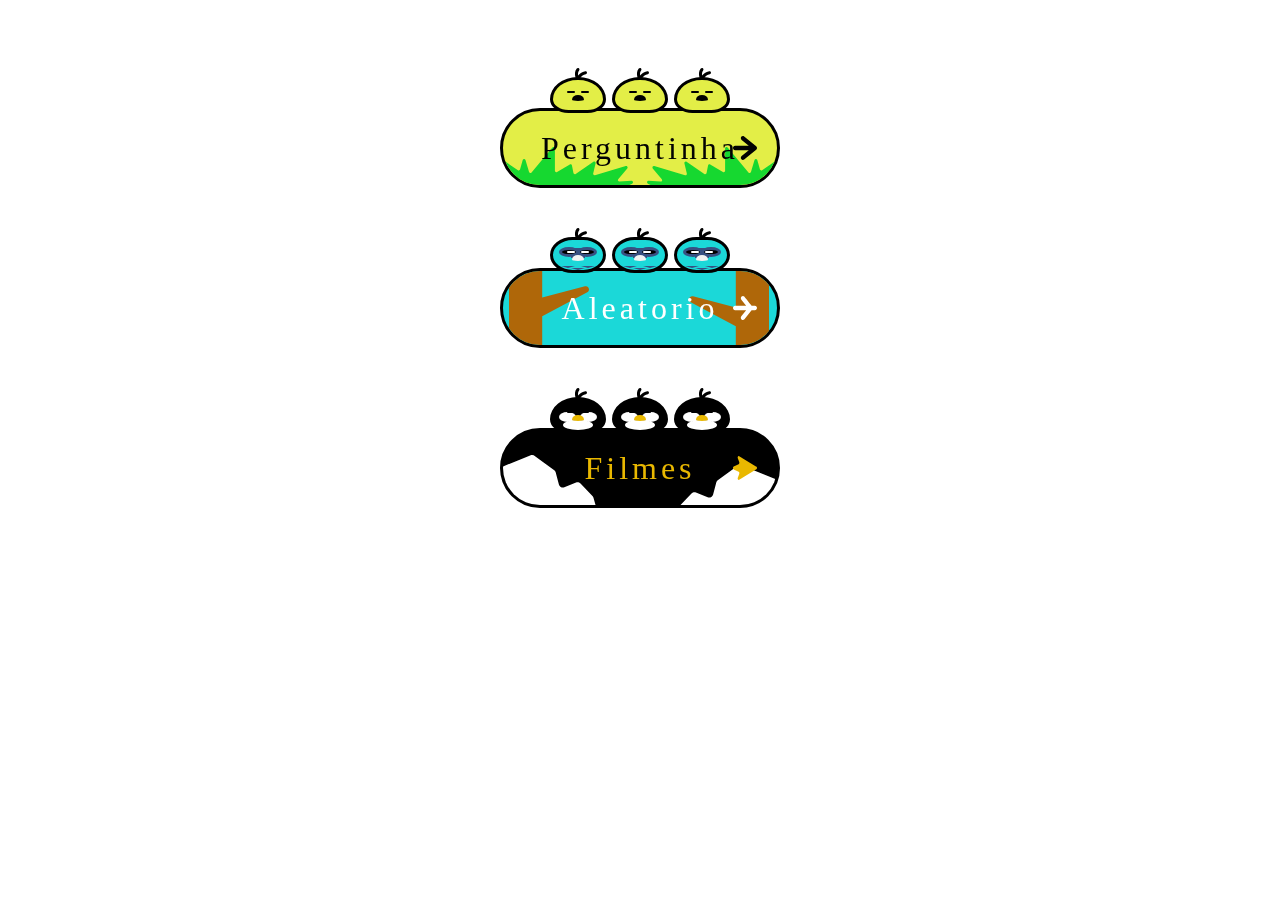
<file: index.html>
<!DOCTYPE html>
<html lang="Pt - BR">
<head>
    <meta charset="UTF-8">
    <meta http-equiv="X-UA-Compatible" content="IE=edge">
    <meta name="viewport" content="width=device-width, initial-scale=1.0">
    <title>Curiosidades</title>
    <link rel="stylesheet" href="/css/index.css">
</head>
<body>
    <div class="container">

        <a href="/html/sugestao.html" class="button button--piyo">
            <div class="button__wrapper">
                <span class="button__text">Perguntinha</span>
            </div>
            <div class="characterBox">
                <div class="character wakeup">
                    <div class="character__face"></div>
                </div>
                <div class="character wakeup">
                    <div class="character__face"></div>
                </div>
                <div class="character">
                    <div class="character__face"></div>
                </div>
            </div>
        </a>
    
        <a href="/html/monster.html" class="button button--hoo">
            <div class="button__wrapper">
                <span class="button__text">Aleatorio</span>
            </div>
            <div class="characterBox">
                <div class="character wakeup">
                    <div class="character__face"></div>
                    <div class="charactor__face2"></div>
                    <div class="charactor__body"></div>
                </div>
                <div class="character wakeup">
                    <div class="character__face"></div>
                    <div class="charactor__face2"></div>
                    <div class="charactor__body"></div>
                </div>
                <div class="character">
                    <div class="character__face"></div>
                    <div class="charactor__face2"></div>
                    <div class="charactor__body"></div>
                </div>
            </div>
        </a>
    
        <a href="/html/filmes.html" class="button button--pen">
            <div class="button__wrapper">
                <span class="button__text">Filmes</span>
            </div>
            <div class="characterBox">
                <div class="character wakeup">
                    <div class="character__face"></div>
                    <div class="charactor__face2"></div>
                </div>
                <div class="character wakeup">
                    <div class="character__face"></div>
                    <div class="charactor__face2"></div>
                </div>
                <div class="character">
                    <div class="character__face"></div>
                    <div class="charactor__face2"></div>
                </div>
            </div>
        </a>
    
    </div>
    
</body>
</html>
</file>
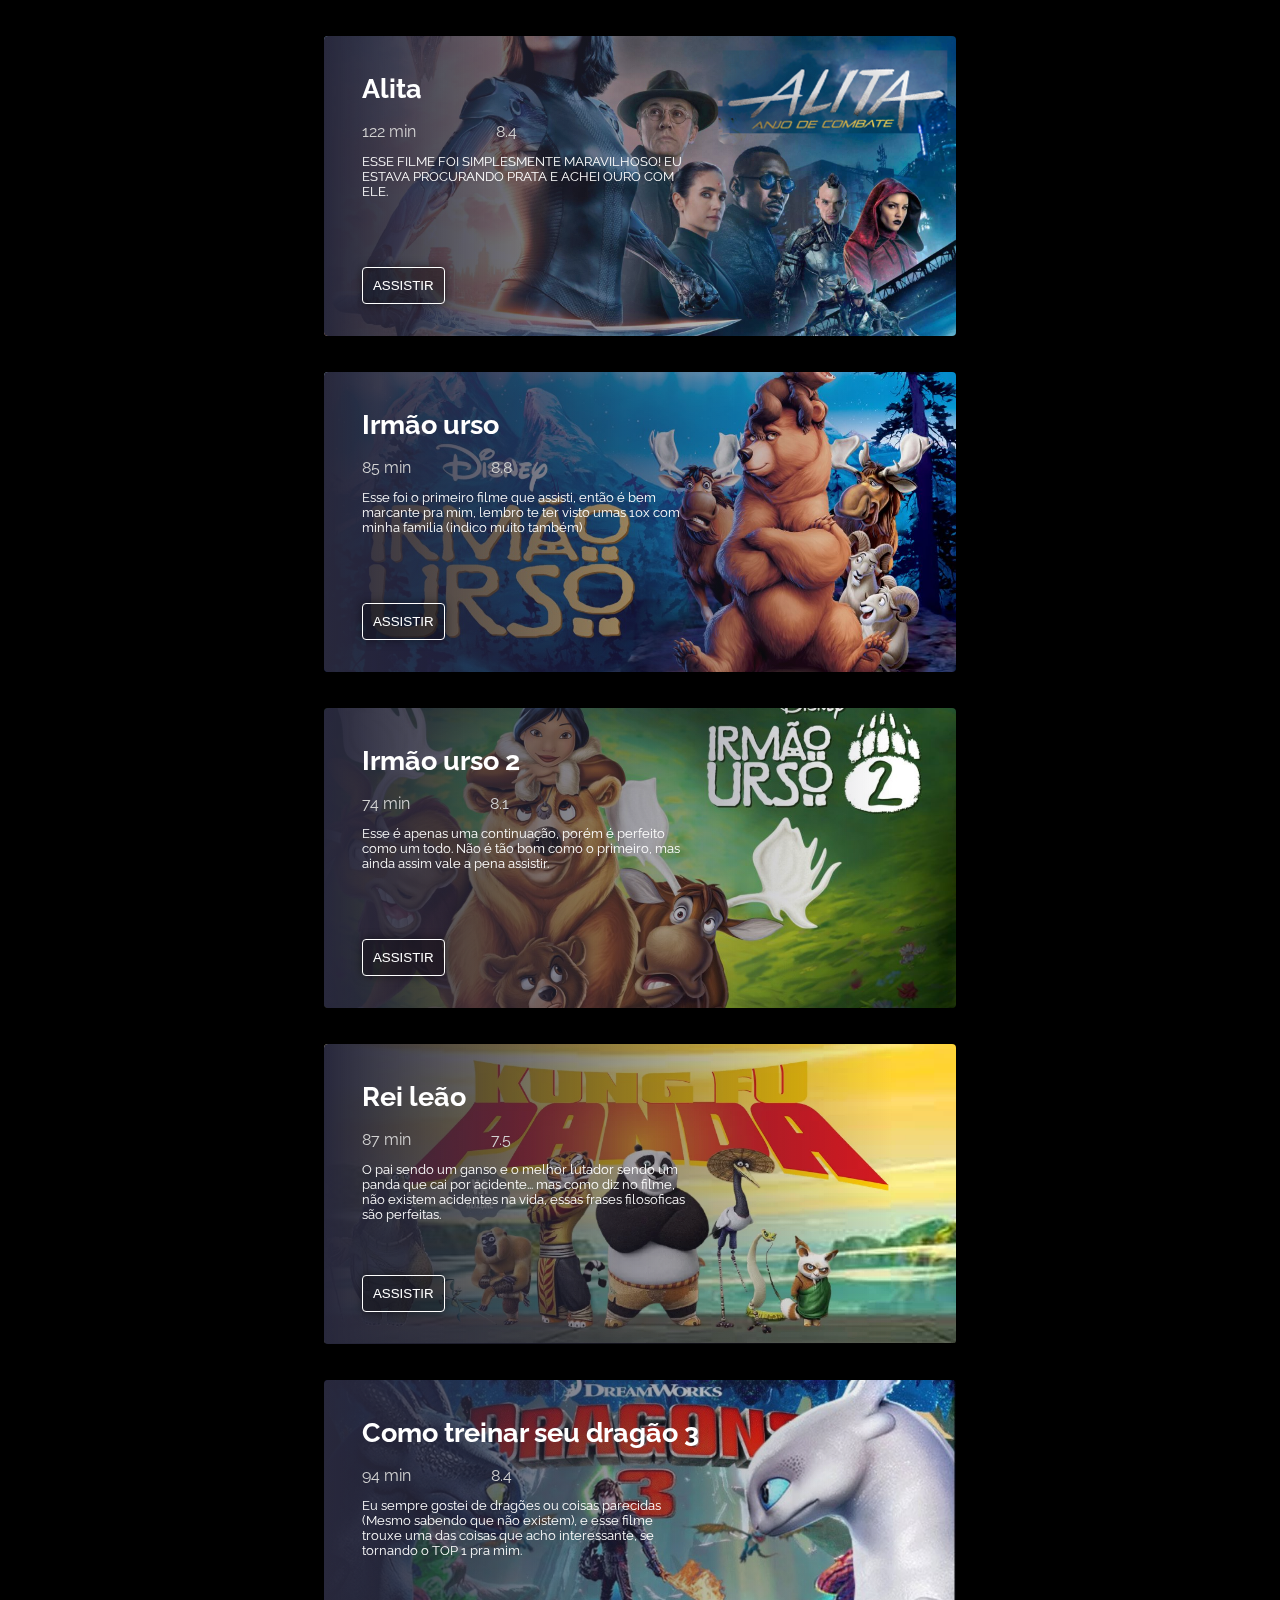
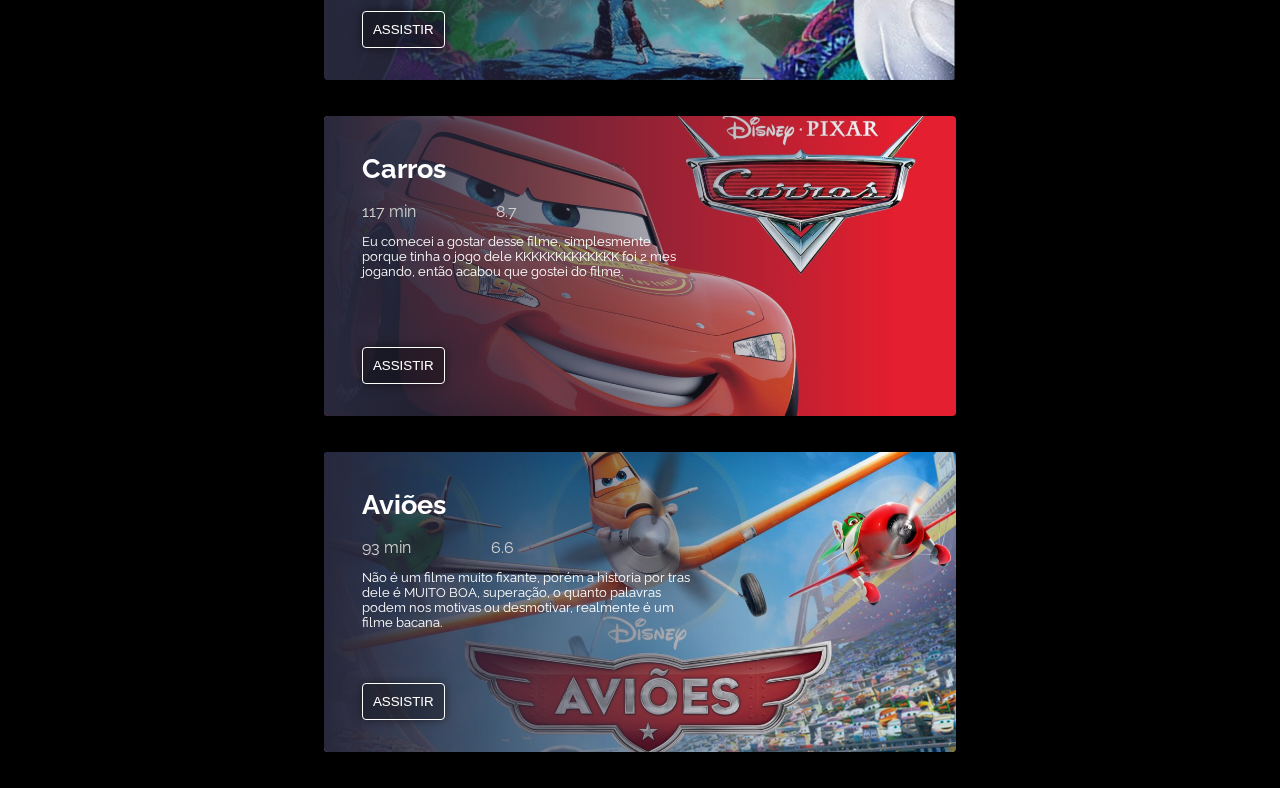
<file: html/filmes.html>
<!DOCTYPE html>
<html lang="Pt - BR">
<head>
    <meta charset="UTF-8">
    <meta http-equiv="X-UA-Compatible" content="IE=edge">
    <meta name="viewport" content="width=device-width, initial-scale=1.0">
    <link rel="stylesheet" href="/css/filmes.css">
    <link rel="stylesheet" href="https://use.fontawesome.com/releases/v5.1.0/css/all.css" integrity="sha384-lKuwvrZot6UHsBSfcMvOkWwlCMgc0TaWr+30HWe3a4ltaBwTZhyTEggF5tJv8tbt" crossorigin="anonymous">
    <title>Filmes favoritos</title>
</head>
<body>
    
</body>
<script src="/js/filmes.js"></script>
</html>
</file>
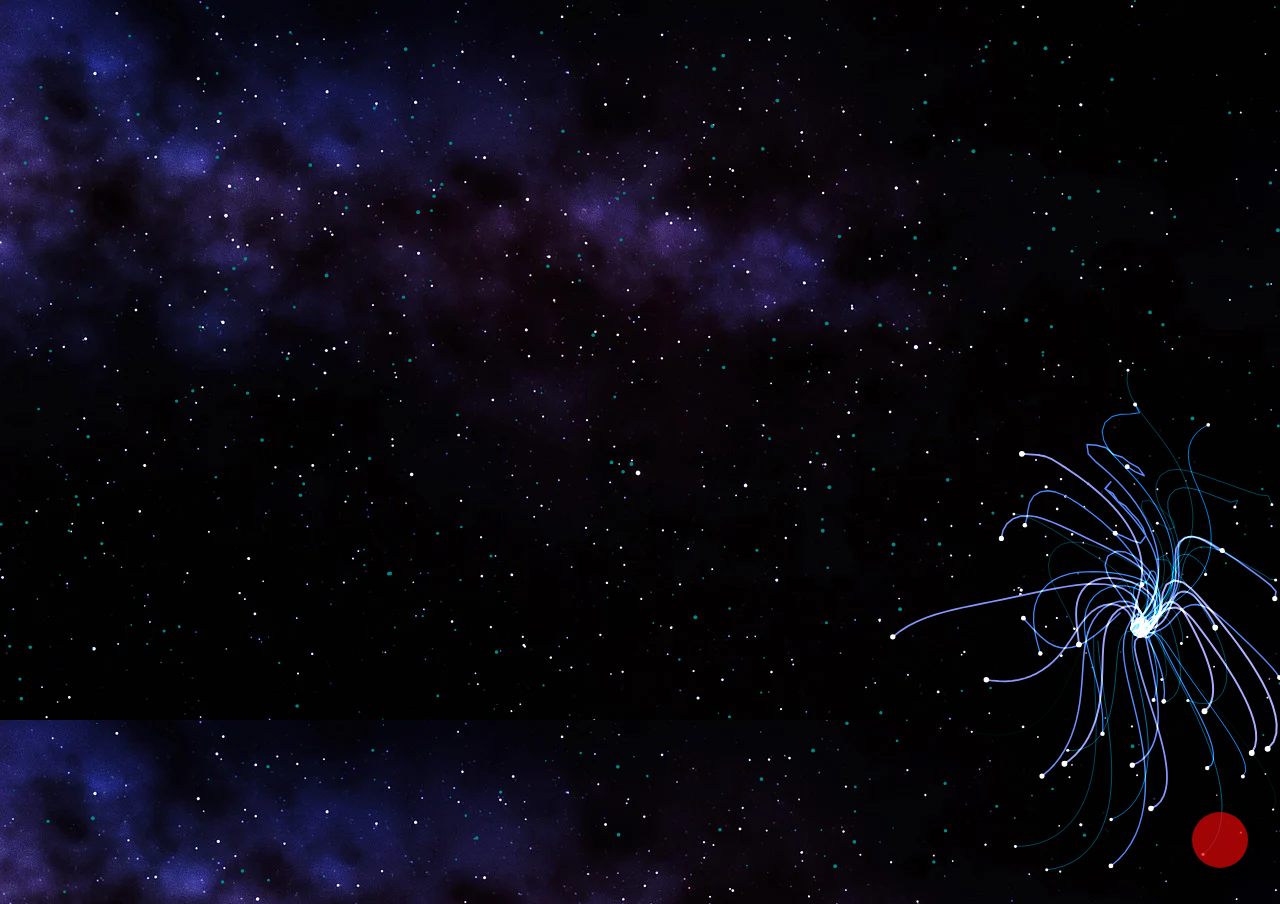
<file: html/monster.html>
<!DOCTYPE html>
<html lang="en">
<head>
    <meta charset="UTF-8">
    <meta http-equiv="X-UA-Compatible" content="IE=edge">
    <meta name="viewport" content="width=device-width, initial-scale=1.0">
    <link rel="stylesheet" href="/css/monster.css">
    
    <title>Eletric - music</title>
</head>
<body>
    <canvas id="canvas"></canvas>
            <a class="youtube" target="_blank" rel="noopener noreferrer" href="https://www.youtube.com/watch?v=oCIQ2KedY6c"><i class="fa-brands fa-youtube"></i></a>


            
        </body>
<script src="/js/monster.js"></script>
</html>
</file>
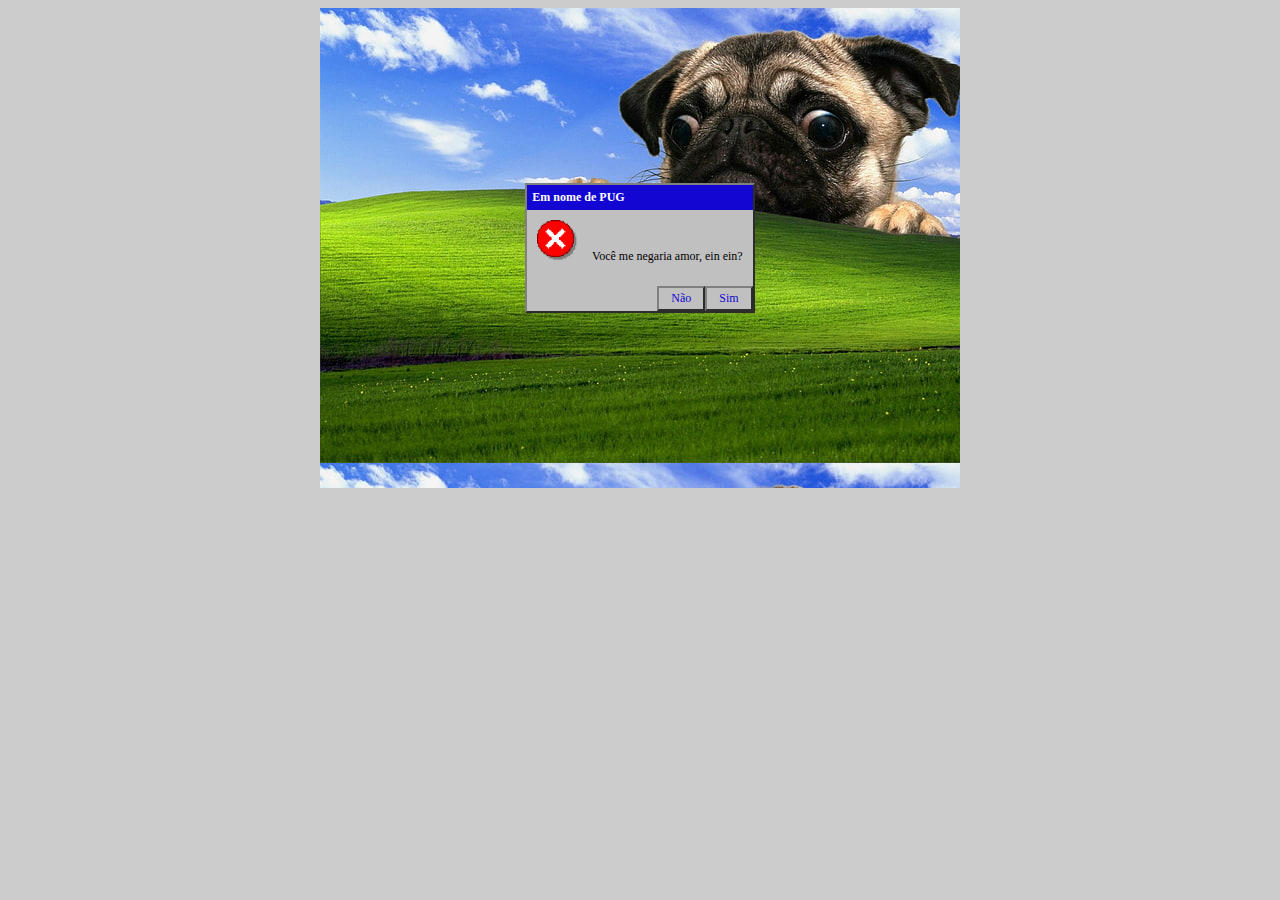
<file: html/sugestao.html>
<!DOCTYPE html>
<html lang="en">
<head>
    <meta charset="UTF-8">
    <meta http-equiv="X-UA-Compatible" content="IE=edge">
    <meta name="viewport" content="width=device-width, initial-scale=1.0">
    <link rel="stylesheet" href="/css/sugestao.css">
    <title>Sugestão</title>
</head>
<body>
    <div id="screen" class="14inches">
        <div class="card winmodal">
            <div class="card-header">
                <strong>Em nome de PUG</strong>
            </div>
            <div class="card-body">
                <p>
                    <img class="icon" src="[data-uri]">
                    Você me negaria amor, ein ein?<br>
                </p>
                <a id="cancel" href="" class="btn">Sim</a>
                <a id="cancel" href="https://www.bibliaon.com/versiculo/joao_15_12/" class="btn">Não</a>
            </div>
        </div>
    
    </div>
</body>
<script src="/js/sugestao.js"></script>
</html>
</file>
<file: css/index.css>
.button--piyo{
    --main_color : #e3ee47 ;
    --sub_color1 : #16d830 ;
    --sub_color2 : #000000 ;
    --base_color : rgb(2, 2, 2) ;
    --border_radius1 : 60px 60px 40px 40px / 48px 48px 30px 30px ;
    --border_radius2 : 70px 70px 40px 40px / 48px 48px 30px 30px ;
    --border_radius3 : 40px 40px 40px 40px / 48px 48px 30px 30px ;
}
.button--hoo{
    --main_color : #1bd8d8 ;
    --sub_color1 : #af6709 ;
    --sub_color2 : #f1f1f1 ;
    --sub_color3 : rgb(224, 215, 215) ;
    --base_color : rgb(255, 255, 255) ;
    --border_radius1 : 50px 50px 50px 50px / 40px 40px 40px 40px ;
    --border_radius2 : 60px 60px 50px 50px / 40px 40px 40px 40px ;
    --border_radius3 : 40px 40px 50px 50px / 60px 60px 40px 40px ;
    --border_radius3 : 50px 50px 45px 45px / 40px 40px 60px 60px ;
}
.button--pen{
    --main_color : #000000 ;
    --sub_color1 : #FFF ;
    --sub_color2 : #e9b800 ;
    --base_color : #e9b800 ;
    --border_radius1 : 60px 60px 40px 40px / 48px 48px 30px 30px ;
    --border_radius2 : 70px 70px 40px 40px / 48px 48px 30px 30px ;
    --border_radius3 : 40px 40px 40px 40px / 48px 48px 30px 30px ;
}
.button{
    position : relative ;
    display : flex ;
    justify-content : center ;
    align-items : center ;
    width : 280px ;
    height : 80px ;
    box-sizing : border-box ;
    text-decoration : none ;
    border : solid 3px #000 ;
    border-radius : 40px ;
    background : var(--main_color) ;
    font-family: 'Fredoka One', cursive;
}
.button::before{
    content : '' ;
    position : absolute ;
    z-index : 2 ;
    top : 0 ;
    right : 20px ;
    bottom : 0 ;
    margin : auto 0 ;
    width : 24px ;
    height : 24px ;
    background : var(--base_color) ; 
    transition : all ease .2s ;
}
.button__wrapper{
    display : flex ;
    justify-content : center ;
    align-items : center ;
    position : relative ;
    z-index : 1 ; 
    width : 100% ;
    height : 100% ;
    border-radius : 40px ;
    overflow : hidden ;
}
.button__wrapper::before,
.button__wrapper::after{
    transition : all .5s ease ;
}
.characterBox{
    position : absolute ;
    top : -54px ;
    left : 0 ;
    right : 0 ;
    margin : 0 auto ;
    display : flex ;
    justify-content : space-between ;
    align-items : flex-end ;
    width : 180px ;
    height : 56px ;
}
.button__text{
    position : relative ;
    z-index : 3 ;
    font-size : 32px ;
    letter-spacing : 4px ;
    color : var(--base_color) ;
    transition : all .3s ease ;
}
.character{
    position : relative ;
    width : 56px ;
    height : 36px ;
    box-sizing : border-box ;
    border : solid 3px #000 ;
    background : var(--main_color) ;
    border-radius : var(--border_radius1) ;
    animation : sleep 1s ease infinite alternate ;
}
.character::before{
    content : '' ;
    position : absolute ;
    top : -12px ;
    left : 22px ;
    width : 12px ;
    height : 12px ;
    background : #000 ;
    clip-path : path('M10.23,3.32c-3.54,.63-5.72,2.51-7.02,4.23-.33-1.58-.34-3.54,.93-5.12,.52-.65,.41-1.59-.24-2.11C3.24-.19,2.29-.08,1.77,.57c-3.82,4.77-.31,11.11-.13,11.42,0,0,0,0,0,0,0,0,0,0,0,0,0,0,0,0,0,0-.01-.02,2.49,.04,2.52,0,.1-.14,1.54-4.82,6.59-5.71,.82-.14,1.37-.92,1.22-1.74s-.94-1.36-1.75-1.21Z') ;
}
.character__face{
    position : absolute ;
    z-index : 2 ;
    top : 15px ;
    left : 0 ;
    right : 0 ;
    margin : 0 auto ;
    width : 12px ;
    height : 6px ;
    background : var(--sub_color2) ;
    border-radius : 50% 50% 50% 50% / 78% 78% 22% 22% ;
    transition : .2s ;
}
.character__face::before,
.character__face::after{
    content : '' ;
    position : absolute ;
    top : -4px ;
    width : 8px ;
    height : 2px ;
    border-radius : 4px ;
    background : #000 ;
}
.character__face::before{
    left : -5px ;
}
.character__face::after{
    right : -5px ;
}
.button--hoo .character__face::before,
.button--hoo .character__face::after{
    background : #fff ;
}
.button--hoo .charactor__face2{
    position : absolute ;
    z-index : 1 ;
    top : 8px ;
    left : 0 ;
    right : 0 ;
    margin : auto ;
    width : 14px ;
    height : 10px ;
    background : #385082 ;
    animation : face_hoo 1s ease infinite alternate ;
}
.button--hoo .charactor__face2::before,
.button--hoo .charactor__face2::after{
    content : '' ;
    position : absolute ;
    top : -1px ;
    width : 20px ;
    height : 10px ;
    box-sizing : border-box ;
    border-radius : 50% ;
    border : solid 3px #385082 ;
    background : #000 ;
}
.button--hoo .charactor__face2::before{
    left : -12px ;
}
.button--hoo .charactor__face2::after{
    right : -12px ;
}
.button--hoo .charactor__body{
    position : absolute ;
    bottom : 0 ;
    left : 0 ;
    right : 0 ;
    margin : 0 auto ;
    width : 0 ;
    height : 0 ;
    border-top : solid 2px #385082 ;
    border-left : solid 7px transparent ;
    border-right : solid 7px transparent ;
    border-bottom : solid 0 transparent ;
    animation : body_hoo 1s ease infinite alternate ;
}
.button--hoo .charactor__body::before,
.button--hoo .charactor__body::after{
    content : '' ;
    position : absolute ;
    top : -4px ;
    width : 0 ;
    height : 0 ;
    border-top : solid 2px #385082 ;
    border-left : solid 7px transparent ;
    border-right : solid 7px transparent ;
    border-bottom : solid 0 transparent ;
}
.button--hoo .charactor__body::before{
    left : -17px ;
}
.button--hoo .charactor__body::after{
    right : -17px ;
}

.button--pen .charactor__face2{
    position : absolute ;
    z-index : 1 ;
    bottom : 0 ;
    left : 0 ;
    right : 0 ;
    margin : auto ;
    width : 30px ;
    height : 10px ;
    border-radius : 50% ;
    background : #fff ;
    animation : face_pen 1s ease infinite alternate ;
}
.button--pen .charactor__face2::before,
.button--pen .charactor__face2::after{
    content : '' ;
    position : absolute ;
    top : -8px ;
    width : 17px ;
    height : 10px ;
    border-radius : 50% ;
    background : #fff ;
}
.button--pen .charactor__face2::before{
    left : -4px ;
}
.button--pen .charactor__face2::after{
    right : -4px ;
}

.button--piyo::before{
    clip-path : path('M24,12.02c0-1.09-.75-1.71-.81-1.77L11.17,.45c-.91-.74-2.21-.56-2.91,.42-.69,.97-.52,2.37,.39,3.11l7.12,5.81-13.7-.02h0C.93,9.77,0,10.76,0,11.99c0,1.23,.93,2.22,2.07,2.22l13.7,.02-7.13,5.78c-.91,.74-1.09,2.13-.4,3.11,.41,.58,1.03,.88,1.65,.88,.44,0,.88-.15,1.25-.45l12.04-9.76c.07-.06,.82-.67,.82-1.77Z') ;
}
.button--hoo::before{
    clip-path : path('M21.93,9.8h-3.33S11.5,.79,11.5,.79c-.74-.94-2.05-1.05-2.92-.26-.88,.79-.99,2.19-.25,3.13l4.84,6.13-11.09-.02C.95,9.73,0,10.76,0,11.99c0,1.23,.93,2.22,2.07,2.22l11.09,.02-4.86,6.12c-.74,.93-.63,2.33,.24,3.13,.39,.35,.87,.53,1.34,.53,.59,0,1.17-.27,1.58-.78l7.13-8.99h3.32s0,0,0,0c1.14,0,2.07-.99,2.07-2.22,0-1.23-.93-2.22-2.07-2.22Z') ;
}
.button--pen::before{
    clip-path : path('M23.36,10.63L6.18,.13c-.93-.57-1.85,.81-1.39,2.06l1.44,3.91c.3,.81,.01,1.81-.6,2.1L.72,10.58c-.96,.47-.96,2.37,0,2.83l4.91,2.38c.62,.3,.9,1.29,.6,2.1l-1.44,3.91c-.46,1.26,.46,2.63,1.39,2.06L23.36,13.37c.86-.53,.86-2.22,0-2.75Z') ;
}
.button--piyo .button__wrapper::before,
.button--piyo .button__wrapper::after{
    content : '' ;
    position : absolute ;
    bottom : 0 ;
    width : 130px ;
    height : 38px ;
    background : var(--sub_color1) ;
    clip-path : path('M13.77,37.35L.25,16.6c-.87-1.33,.69-2.91,2-2.02l12.67,8.59c.81,.55,1.91,.14,2.18-.81l2.62-9.33c.39-1.4,2.34-1.42,2.76-.02l3.6,11.99c.33,1.11,1.74,1.4,2.47,.52L49.38,.52c.87-1.04,2.53-.42,2.53,.95V23.7c0,1.13,1.2,1.83,2.16,1.26l12.75-7.51c.85-.5,1.94,0,2.13,.98l1.5,7.6c.2,1.03,1.37,1.51,2.22,.92l17.74-12.3c1.09-.75,2.52,.25,2.21,1.55l-2.44,10.2c-.26,1.09,.74,2.06,1.8,1.75l30.8-9.04c1.37-.4,2.42,1.26,1.49,2.36l-9.07,10.66c-.83,.98-.1,2.49,1.17,2.42l12.12-.68c1.6-.09,2.12,2.15,.65,2.8l-2.73,1.21c-.18,.08-.38,.12-.58,.12H14.97c-.48,0-.93-.25-1.2-.65Z') ;
}
.button--piyo .button__wrapper::before{
    left : 0 ;
}
.button--piyo .button__wrapper::after{
    right : 0 ;
    transform : rotateY(180deg) ;
}
.button--hoo .button__wrapper::before,
.button--hoo .button__wrapper::after{
    content : '' ;
    position : absolute ;
    width : 80px ;
    height : 100px ;
    background : var(--sub_color1) ;
    clip-path : path('M75.96,41.27l-42.76,11.17V0H0V100H33.2v-28.75l45.07-23.97c3.38-1.8,1.39-6.98-2.31-6.01Z') ;
}
.button--hoo .button__wrapper::before{
    left : 6px ;
    bottom : 0 ;
}
.button--hoo .button__wrapper::after{
    right : 8px ;
    bottom : -10px ;
    transform : rotateY(180deg) ;
}
.button--pen .button__wrapper::before,
.button--pen .button__wrapper::after{
    content : '' ;
    position : absolute ;
    width : 110px ;
    height : 60px ;
    background : var(--sub_color1) ;
    clip-path : path('M9.12,14.14L43.15,.5c1.61-.86,3.57-.59,4.9,.68l19.55,14.31c.42,.4,.76,.89,.99,1.42l3.45,13.09c.89,2.06,3.18,3.09,5.28,2.37l11.76-4.86c1.56-.54,3.29-.11,4.43,1.1l11.93,12.39c.48,.51,.84,1.12,1.03,1.8l3.35,11.62c.8,2.79-1.25,5.58-4.1,5.58H4.27c-2.71,0-4.73-2.54-4.18-5.24L6.92,17.11c.26-1.28,1.07-2.37,2.2-2.97Z') ;
}
.button--pen .button__wrapper::before{
    left : -16px ;
    bottom : -10px ;
}
.button--pen .button__wrapper::after{
    right : -8px ;
    bottom : -20px ;
    transform : rotateY(180deg) ;
}
.button:hover .button__wrapper::before{
    transform : translateX(-12px) ;
}
.button:hover .button__wrapper::after{
    transform : rotateY(180deg) translateX(-12px) ;
}
.button:hover .button__text{
    letter-spacing : 6px ;
}
.button:hover::before{
    right : 14px ;
}
.button:hover .wakeup{
    animation : wakeup .2s ease ;
    animation-fill-mode : forwards ;
}
.button:hover .wakeup .character__face{
    top : 20px ;
}
.button:hover .wakeup .character__face::before,
.button:hover .wakeup .character__face::after{
    animation : eye 5s linear infinite ;
}
.button:hover .wakeup:nth-child(2) .character__face::before,
.button:hover .wakeup:nth-child(2) .character__face::after{
    animation : eye_2 5s linear infinite ;
}
.button--hoo:hover .wakeup .charactor__face2::before,
.button--hoo:hover .wakeup .charactor__face2::after{
    height : 20px ;
}
.button--hoo:hover .wakeup .charactor__body{
    animation : body_hoo_wakeup .2s ease ;
    animation-fill-mode : forwards ;
    border-top : solid 6px #385082 ;
}
.button--hoo:hover .wakeup .charactor__body::before,
.button--hoo:hover .wakeup .charactor__body::after{
    top : -12px ;
    border-top : solid 5px #385082 ;
}
.button--pen:hover .wakeup .charactor__face2{
    animation : face_pen_wakeup .2s ease ;
    animation-fill-mode : forwards ;
}
.button--pen:hover .wakeup .charactor__face2::before,
.button--pen:hover .wakeup .charactor__face2::after{
    top : -12px ;
    height : 18px ;
}
@keyframes sleep{
    0%  {
        height : 36px ;
        border-radius : var(--border_radius1) ;
    }
    100%{
        height : 32px ;
        border-radius : var(--border_radius2) ;
    }
}
@keyframes wakeup{
    0%  {
        height : 32px ;
        border-radius : var(--border_radius2) ;
    }
    100%{
        height : 56px ;
        border-radius : var(--border_radius3) ;
    }
}
@keyframes eye {
    0%{
        top : -6px ;
        width : 6px ;
        height : 6px ;
    }
    30%{
        top : -6px ;
        width : 6px ;
        height : 6px ;
    }
    32%{
        top : -4px ;
        width : 8px ;
        height : 2px ;
    }
    34%{
        top : -6px ;
        width : 6px ;
        height : 6px ;
    }
    70%{
        top : -6px ;
        width : 6px ;
        height : 6px ;
    }
    72%{
        top : -4px ;
        width : 8px ;
        height : 2px ;
    }
    74%{
        top : -6px ;
        width : 6px ;
        height : 6px ;
    }
    76%{
        top : -4px ;
        width : 8px ;
        height : 2px ;
    }
    78%{
        top : -6px ;
        width : 6px ;
        height : 6px ;
    }
    100%{
        top : -6px ;
        width : 6px ;
        height : 6px ;
    }
}
@keyframes eye_2 {
    0%{
        top : -6px ;
        width : 6px ;
        height : 6px ;
    }
    10%{
        transform : translateX(0);
    }
    12%{
        transform : translateX(3px);
    }
    20%{
        top : -6px ;
        width : 6px ;
        height : 6px ;
    }
    22%{
        top : -4px ;
        width : 8px ;
        height : 2px ;
    }
    24%{
        top : -6px ;
        width : 6px ;
        height : 6px ;
    }
    25%{
        transform : translateX(3px);
    }
    27%{
        transform : translateX(0);
    }
    74%{
        top : -6px ;
        width : 6px ;
        height : 6px ;
        transform : translateX(0);
    }
    76%{
        top : -4px ;
        width : 8px ;
        height : 2px ;
        transform : translateX(3px);
    }
    78%{
        top : -6px ;
        width : 6px ;
        height : 6px ;
    }
    80%{
        top : -4px ;
        width : 8px ;
        height : 2px ;
    }
    82%{
        top : -6px ;
        width : 6px ;
        height : 6px ;
    }
    85%{
        transform : translateX(3px);
    }
    87%{
        transform : translateX(0);
    }
    100%{
        top : -6px ;
        width : 6px ;
        height : 6px ;
        transform : translateX(0);
    }
}
@keyframes body_hoo{
    0%  {
        bottom : 2px ;
    }
    100%{
        bottom : 0 ;
    }
}
@keyframes body_hoo_wakeup{
    0%  {
        bottom : 2px ;
    }
    100%{
        bottom : 6px ;
    }
}
@keyframes face_pen{
    0%  {
        height : 14px ;
    }
    100%{
        height : 10px ;
    }
}
@keyframes face_pen_wakeup{
    0%  {
        height : 14px ;
    }
    100%{
        height : 28px ;
    }
}







/* 本体と関係ないスタイル */
.container{
    width : 100% ;
    height : 600px ;
    display : flex ;
    flex-direction : column ;
    justify-content : center ;
    align-items : center ;
    background : #FFF ;
}
.button:not(:last-child){
    margin-bottom : 80px ;
}
</file>
<file: css/filmes.css>
@import url('https://fonts.googleapis.com/css?family=Raleway:100,400');
body {
  font-family: 'Raleway', sans-serif;
  font-weight: thin;
  background: black;
}
body:after{
  content: "";
  display: block;
  position: fixed;
  top: 0;
  left: 0;
  margin: 0;
  z-index: -1;
  width: 200%;
  height: 200%;
  background: url('https://i.pinimg.com/736x/f1/2e/2a/f12e2a1c7e8393322f71358a79139436--jedi-sith-episode-vii.jpg');
  background-size: contain;
  background-position: 600px -200px;
  
  filter: blur(30px);
}
.movie-card {
  position: relative;
  box-sizing: border-box;
  width: 50%;
  max-width: 800px;
  height: 300px;
  background-position: center;
  background-size: cover;
  margin: 4vh auto;
  border-radius: 4px;
  box-shadow: 2px 3px 12px rgba(0, 0, 0, .4);
  color: white;
  padding: 2vh 3%;
}
.movie-card:after{
  content: "";
  display: block;
  position: absolute;
  top: 0;
  left: 0;
  width: 100%;
  height: 100%;
  border-radius: 4px;
  background: linear-gradient(to right, rgba(40,40,60,1) 0%,rgba(40,0,60,0) 90%);
  background-blend-mode: multiply;
  will-change: transform;
  z-index: 0;
}
i {
  font-size: .7em;
  color: #ff5b84;
}
h1 {
  font-size: 170%;
  position: relative;
  z-index: 10;
}
span {
  display: inline-block;
  position: relative;
  z-index: 10;
  margin-right: 80px;
  color: rgb(210, 210, 210);
}
.watch {
  display: block;
  border: 1px solid white;
  border-radius: 4px;
  position: relative;
  z-index: 10;
  color: white;
  padding: 10px;
  text-align: center;
  background: rgba(0, 0, 0, .3);
  margin: 20px 0px;
  outline: none;
  box-shadow: 0 0 10px rgba(0,0,0,.5);
  transition: all .2s;
}
button:hover {
  background: rgba(255, 255, 255, .8);
  color: black;
  box-shadow: 0 0 10px rgba(255,255,255,.5);
  mix-blend-mode: screen;
}
button:active {
  transform: translateY(2px);
}
p {
  position: relative;
  z-index: 10;
  font-size: .8em;
  width: 60%;
  height: 35%;
}

@media (max-width: 768px) {
body {
     background: none; 
  }
  .movie-card {
    width: 75%;
    height: 200px;
  }
  h1 {
  font-size: 120%;
  }
  p {
    display: none;
/*     overflow: hidden;
    width: 100%;
    height: 30%; */
  }
  .watch {
    margin: 5% auto;
  }
}
@media (max-width: 500px) {
  .movie-card {
    width: 100%;
  }
}
</file>
<file: css/monster.css>
body,
html {
  margin: 0px;
  padding: 0px;
  position: fixed;
  background-image: url(../img/universo.webp);
  background-size: 100vw;
}

.youtube {
  text-decoration: none;
  position: fixed;
  right: 2rem;
  bottom: 2rem;
  font-size: 2rem;
  background: rgba(230, 5, 5, 0.7);
  color: #ff0000;
  width: 3.5rem;
  height: 3.5rem;
  border-radius: 50%;
  transition: all 0.1s linear;
  box-shadow: 0.2rem 0.2rem 0.5rem rgba(0, 0, 0, 0.2);
  z-index: 1000;
  display: flex;
  align-items: center;
  justify-content: center;
}
.youtube:hover {
  width: 4rem;
  height: 4rem;
  line-height: 4rem;
  background: rgb(3, 15, 184);
}
</file>
<file: css/sugestao.css>
body {
	position: relative;
	background: #ccc;
	font-size: 12px;
}
p {
	margin: 10px;
   
}
a.btn {
	padding: 0.25em 1em;
	margin: 1em 0 0;
	font-size: 12px;
	float: right;
    border :2px  solid #808080;
    text-decoration: none;
    color: #1306d3;
	border-style: outset;
}

a.btn:hover {
	padding: 0.25em 1em;
	margin: 1em 0 0;
	font-size: 12px;
	float: right;
    border :2px   solid #1306d3;
    text-decoration: none;
    color: rgb(2, 1, 1);
	border-style: outset;
}

img.icon {
	width: 40px;
	margin-right: 1em;
}
.winmodal {
	user-select: none;
    background-color:#c0c0c0;
	border: 2px  #808080;
	border-style: outset;
}
#screen {
	position: relative;
	width: 640px;
	height: 480px;
	margin: auto;
	display: grid;
	place-items: center;
	background-color: blue;
    background-image: url(../windxp.jpg);
    background-repeat: auto;
}

.card-header{
    background-color: #1306d3;
    color: #fff;
    padding: 5px;
}
</file>
